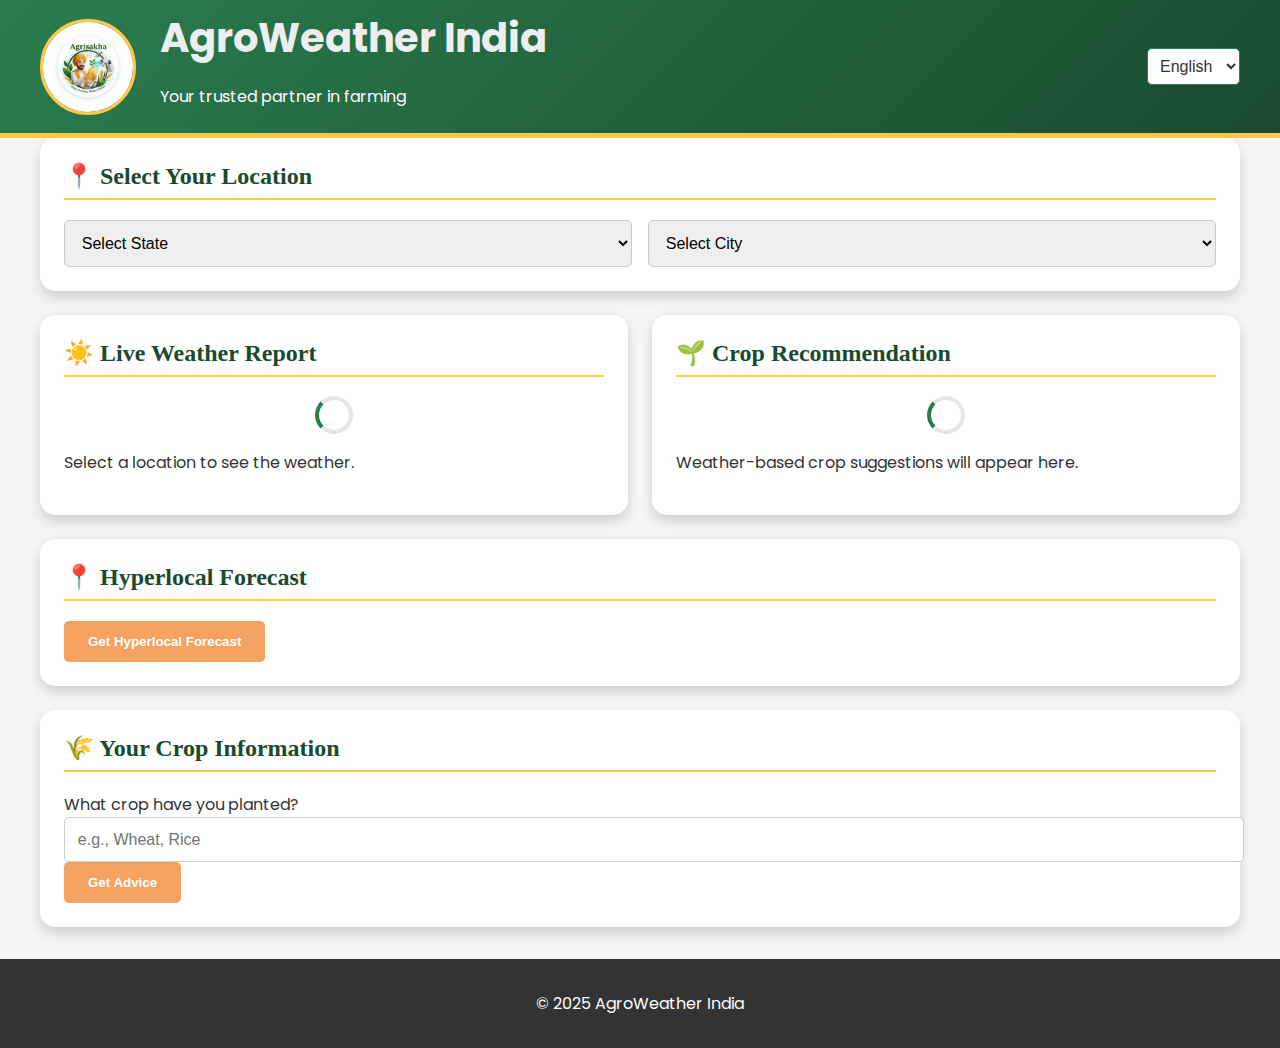
<file: index.html>
<!DOCTYPE html>
<html lang="en">
<head>
    <meta charset="UTF-8">
    <meta name="viewport" content="width=device-width, initial-scale=1.0">
    <title>AgroWeather India</title>
    <link href="https://fonts.googleapis.com/css2?family=Montserrat:wght@400;700&display=swap" rel="stylesheet">
    <link rel="stylesheet" href="style.css">
</head>
<body>
    <header>
        <div class="container">
            <div class="header-content">
                <img src="assets/logo.jpg" alt="Agrisakha Logo" id="logo">
                <div class="header-text">
                    <h1 data-translate="title">AgroWeather India</h1>
                    <p data-translate="subtitle">Your trusted partner in farming</p>
                </div>
                <div id="language-selector">
                    <select id="language-select">
                        <option value="en">English</option>
                        <option value="hi">हिंदी</option>
                        <option value="bn">বাংলা</option>
                        <option value="mr">मराठी</option>
                        <option value="te">తెలుగు</option>
                        <option value="ta">தமிழ்</option>
                        <option value="gu">ગુજરાતી</option>
                        <option value="ur">اردو</option>
                        <option value="kn">ಕನ್ನಡ</option>
                    </select>
                </div>
            </div>
        </div>
    </header>
    <main>
        <div class="container">
            <section id="location-selection" class="card">
                <h2 data-translate="select_location">📍 Select Your Location</h2>
                <div class="location-inputs">
                    <select id="state-select">
                        <option value="" data-translate="select_state">Select State</option>
                        <!-- States will be populated here by script.js -->
                    </select>
                    <select id="city-select">
                        <option value="" data-translate="select_city">Select City</option>
                        <!-- Cities will be populated here by script.js -->
                    </select>
                </div>
            </section>

            <div class="cards-container">
                <section id="weather-report" class="card">
                    <h2 data-translate="live_weather">☀️ Live Weather Report</h2>
                    <div id="weather-data">
                        <div class="spinner"></div>
                        <p data-translate="select_location_weather">Select a location to see the weather.</p>
                    </div>
                </section>
                <section id="crop-recommendation" class="card">
                    <h2 data-translate="crop_recommendation">🌱 Crop Recommendation</h2>
                    <div id="recommendation-data">
                        <div class="spinner"></div>
                        <p data-translate="crop_suggestions">Weather-based crop suggestions will appear here.</p>
                    </div>
                </section>
            </div>

            <section id="hyperlocal-forecast" class="card">
                <h2>📍 Hyperlocal Forecast</h2>
                <button id="get-hyperlocal-forecast">Get Hyperlocal Forecast</button>
                <div id="hyperlocal-data">
                    <!-- Hyperlocal forecast will be displayed here -->
                </div>
            </section>

            <section id="farmer-input" class="card">
                <h2 data-translate="your_crop_info">🌾 Your Crop Information</h2>
                <label for="planted-crop" data-translate="what_crop">What crop have you planted?</label>
                <input type="text" id="planted-crop" placeholder="e.g., Wheat, Rice">
                <button id="submit-crop" data-translate="get_advice">Get Advice</button>
                <div id="next-steps">
                    <!-- Next steps for the farmer will be displayed here -->
                </div>
            </section>
        </div>
    </main>
    <footer>
        <p>&copy; 2025 AgroWeather India</p>
    </footer>
    <script src="script.js"></script>
</body>
</html>
</file>
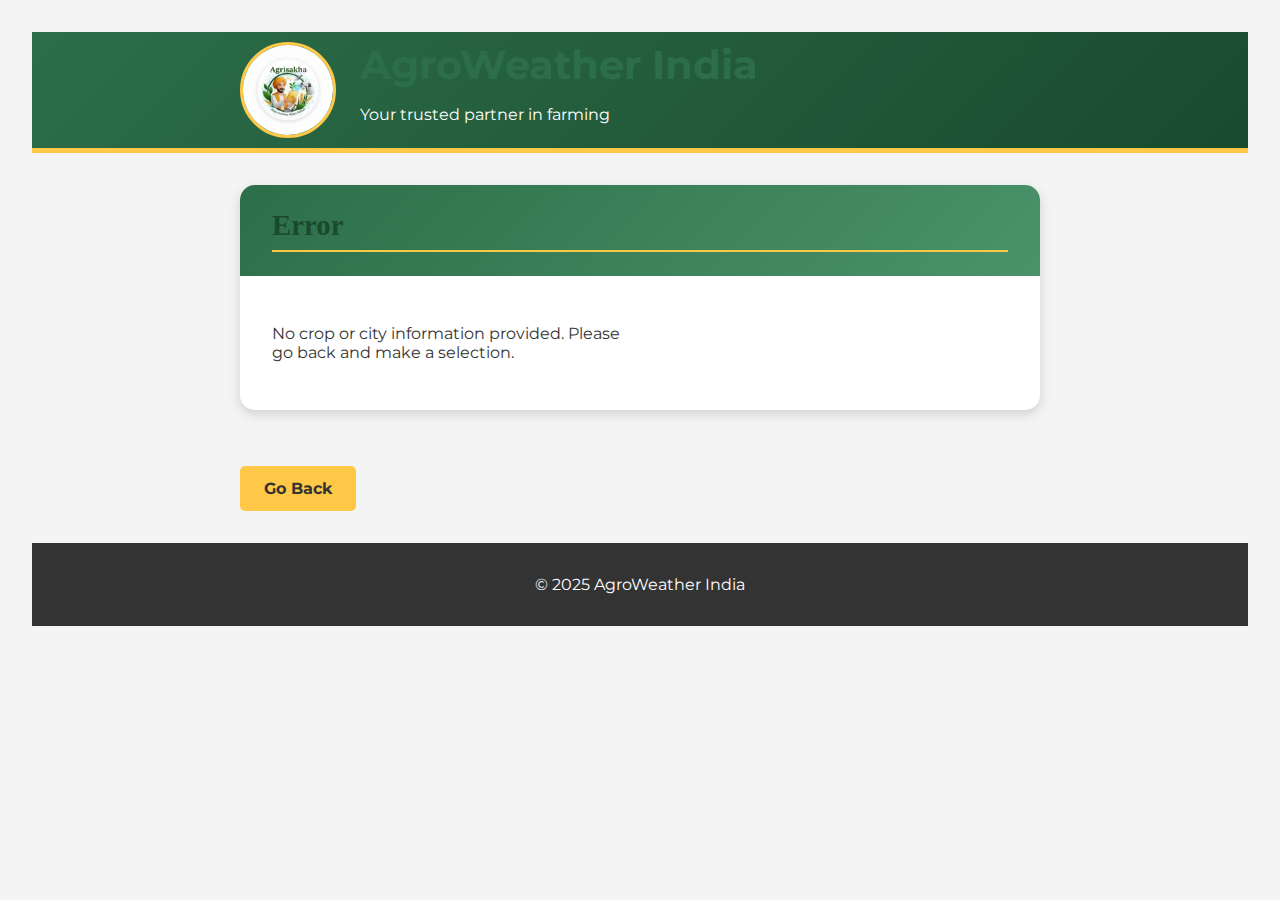
<file: advice.html>
<!DOCTYPE html>
<html lang="en">
<head>
    <meta charset="UTF-8">
    <meta name="viewport" content="width=device-width, initial-scale=1.0">
    <title>Your Agro-Advice</title>
    <link href="https://fonts.googleapis.com/css2?family=Montserrat:wght@400;700&display=swap" rel="stylesheet">
    <link rel="stylesheet" href="style.css"> <!-- Added style.css -->
    <link rel="stylesheet" href="advice.css">
</head>
<body>
    <header>
        <div class="container">
            <div class="header-content">
                <img src="assets/logo.jpg" alt="Agrisakha Logo" id="logo">
                <div class="header-text">
                    <h1>AgroWeather India</h1>
                    <p>Your trusted partner in farming</p>
                </div>
                <!-- No language selector on the advice page to keep it simple -->
            </div>
        </div>
    </header>
    <main>
        <div class="container">
             <div id="feedback-content" class="card">
                <!-- Feedback will be displayed here by advice.js -->
            </div>
            <a href="index.html" class="back-button">Go Back</a>
        </div>
    </main>
    <footer>
        <p>&copy; 2025 AgroWeather India</p>
    </footer>
    <script src="advice.js"></script>
</body>
</html>
</file>
<file: style.css>
@import url('https://fonts.googleapis.com/css2?family=Poppins:wght@400;600&family=Georgia&display=swap');

:root {
    --primary-color: #2a7d4f; /* A slightly different green */
    --secondary-color: #fefee3; /* A light cream */
    --accent-color: #ffc947; /* A warm yellow */
    --accent-color-2: #f4a261; /* A secondary accent color */
    --text-color: #333;
    --light-gray: #f4f4f4;
    --white: #fff;
    --shadow: 0 6px 12px rgba(0,0,0,0.15);
    --dark-primary-color: #1a4a2e; /* Darker shade of primary */
}

body {
    font-family: 'Poppins', sans-serif;
    margin: 0;
    padding: 0;
    background-color: var(--light-gray);
    color: var(--text-color);
}

.container {
    max-width: 1200px;
    margin: 0 auto;
    padding: 0 1rem;
}

header {
    background: linear-gradient(135deg, var(--primary-color), var(--dark-primary-color));
    color: var(--white);
    padding: 0.5rem 0;
    border-bottom: 5px solid var(--accent-color);
}

header h1 {
    margin: 0;
    font-size: 2.5rem;
    color: #eee; /* Darker white */
}

.card {
    background-color: var(--white);
    margin-bottom: 1.5rem;
    padding: 1.5rem;
    border-radius: 15px;
    box-shadow: var(--shadow);
    transition: transform 0.3s ease-in-out;
    animation: fade-in 0.5s ease-in-out;
}

.card:hover {
    transform: translateY(-10px);
}

h2 {
    font-family: 'Georgia', serif;
    color: var(--dark-primary-color); /* Darker primary color */
    border-bottom: 2px solid var(--accent-color);
    padding-bottom: 0.5rem;
    margin-top: 0;
}

.location-inputs {
    display: flex;
    gap: 1rem;
}

select, input[type="text"] {
    width: 100%;
    padding: 0.8rem;
    border: 1px solid #ccc;
    border-radius: 5px;
    font-size: 1rem;
}

button {
    background-color: var(--accent-color-2);
    color: var(--white);
    padding: 0.8rem 1.5rem;
    border: none;
    border-radius: 5px;
    cursor: pointer;
    font-weight: bold;
    transition: background-color 0.2s;
}

button:hover {
    background-color: #e5914a; /* A slightly darker shade of the new accent color */
}

.cards-container {
    display: grid;
    grid-template-columns: 1fr 1fr;
    gap: 1.5rem;
}

footer {
    text-align: center;
    padding: 1rem;
    margin-top: 2rem;
    background-color: #333;
    color: var(--white);
}

#logo {
    width: 90px;
    height: 90px;
    border-radius: 50%;
    object-fit: cover;
    border: 3px solid var(--accent-color);
}

.header-content {
    display: flex;
    align-items: center;
    justify-content: space-between;
}

.header-text {
    flex-grow: 1;
    margin-left: 1.5rem;
    text-align: left;
}

#language-selector select {
    padding: 0.5rem;
    border-radius: 5px;
    border: 1px solid var(--primary-color);
    background-color: var(--white);
    color: var(--text-color);
}

.spinner {
    border: 4px solid rgba(0, 0, 0, 0.1);
    border-left-color: var(--primary-color);
    border-radius: 50%;
    width: 30px;
    height: 30px;
    animation: spin 1s linear infinite;
    margin: 1rem auto;
}

@keyframes spin {
    to { transform: rotate(360deg); }
}

.hidden {
    display: none;
}

@keyframes fade-in {
    from { opacity: 0; transform: translateY(20px); }
    to { opacity: 1; transform: translateY(0); }
}

@media (max-width: 768px) {
    .cards-container {
        grid-template-columns: 1fr;
    }
    .location-inputs {
        flex-direction: column;
    }
    .header-content {
        flex-direction: column;
        gap: 1rem;
    }
    .header-text {
        text-align: center;
        margin-left: 0;
    }
    header h1 {
        font-size: 2rem;
    }
    #logo {
        width: 70px;
        height: 70px;
    }
}
</file>
<file: advice.css>
:root {
    --primary-color: #2c6e49;
    --secondary-color: #fefee3;
    --accent-color: #ffc947;
    --text-color: #333;
    --light-gray: #f4f4f4;
    --white: #fff;
    --shadow: 0 4px 12px rgba(0,0,0,0.15);
}

body {
    font-family: 'Montserrat', sans-serif;
    background-color: var(--light-gray);
    color: var(--text-color);
    margin: 0;
    padding: 2rem;
}

.container {
    max-width: 800px;
    margin: 0 auto;
}

header {
    text-align: center;
    margin-bottom: 2rem;
}

header h1 {
    color: var(--primary-color);
    font-size: 2.5rem;
}

.card {
    background-color: var(--white);
    padding: 0;
    border-radius: 15px;
    box-shadow: var(--shadow);
    overflow: hidden; /* To keep the child elements within the rounded corners */
}

.advice-header {
    background: linear-gradient(135deg, var(--primary-color), #4a936a);
    color: var(--white);
    padding: 1.5rem 2rem;
}

.advice-header h2 {
    margin: 0;
    font-size: 1.8rem;
}

.advice-body {
    padding: 2rem;
    display: grid;
    grid-template-columns: 1fr 1fr;
    gap: 2rem;
}

.weather-section, .forecast-section, .recommendation-section {
    padding: 1.5rem;
    border-radius: 10px;
    background-color: var(--light-gray);
}

.recommendation-section {
    grid-column: 1 / -1; /* Span across both columns */
}

h3 {
    color: var(--primary-color);
    margin-top: 0;
    display: flex;
    align-items: center;
    gap: 0.5rem;
}

.icon {
    font-size: 1.5rem;
}

.weather-data {
    font-size: 1.2rem;
    font-weight: bold;
}

.forecast-list {
    list-style: none;
    padding: 0;
    margin: 0;
}

.forecast-list li {
    padding: 0.5rem 0;
    border-bottom: 1px solid #ddd;
}

.forecast-list li:last-child {
    border-bottom: none;
}

.back-button {
    display: inline-block;
    margin-top: 2rem;
    padding: 0.8rem 1.5rem;
    background-color: var(--accent-color);
    color: var(--text-color);
    text-decoration: none;
    border-radius: 5px;
    font-weight: bold;
    transition: background-color 0.2s;
}

.back-button:hover {
    background-color: #ffb700;
}

@media (max-width: 600px) {
    .advice-body {
        grid-template-columns: 1fr;
    }
}
</file>
